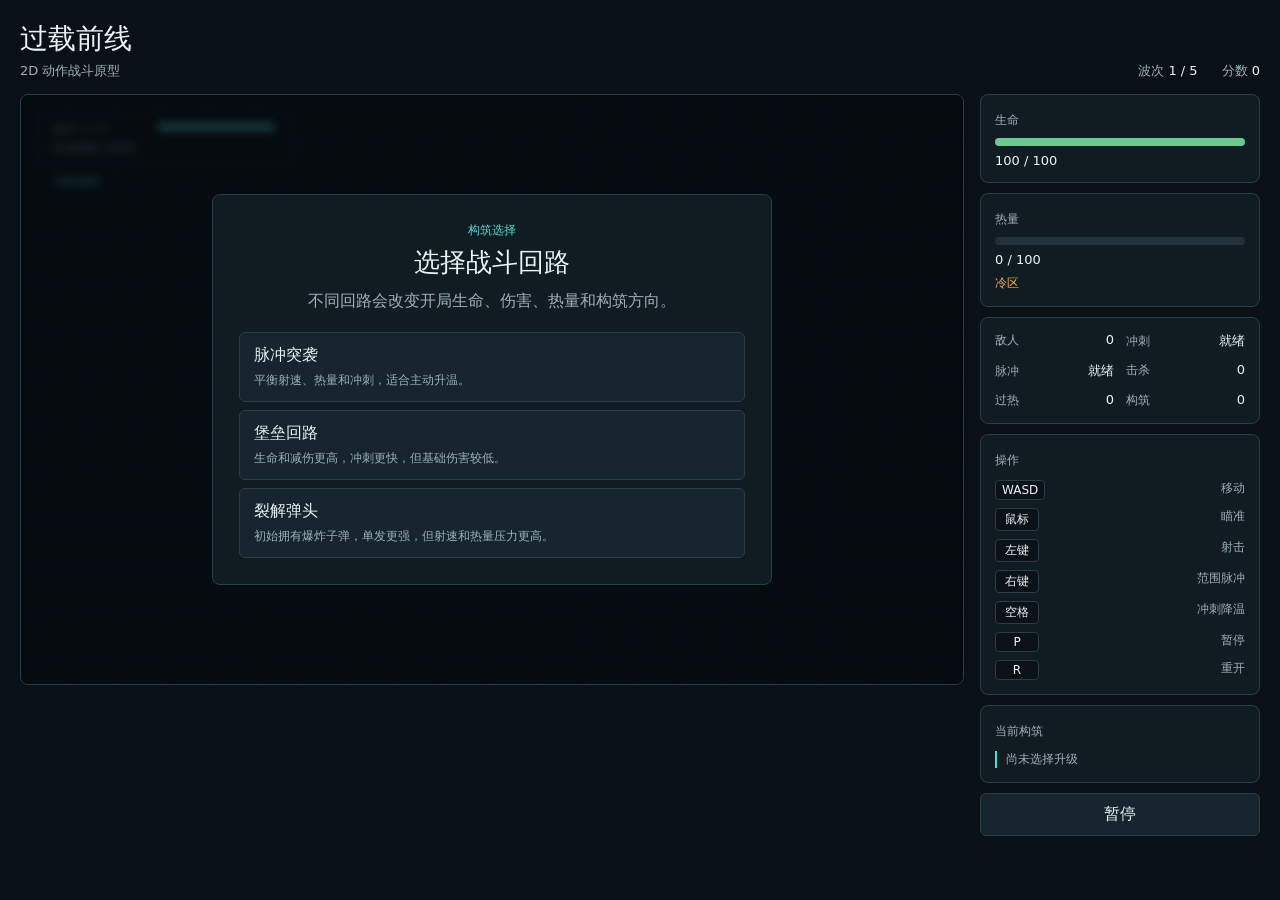
<file: index.html>
<!doctype html>
<html lang="zh-CN">
<head>
  <meta charset="utf-8">
  <meta name="viewport" content="width=device-width, initial-scale=1">
  <meta http-equiv="refresh" content="0; url=./game/index.html">
  <title>过载前线</title>
</head>
<body>
  <p><a href="./game/index.html">进入过载前线在线试玩</a></p>
</body>
</html>
</file>
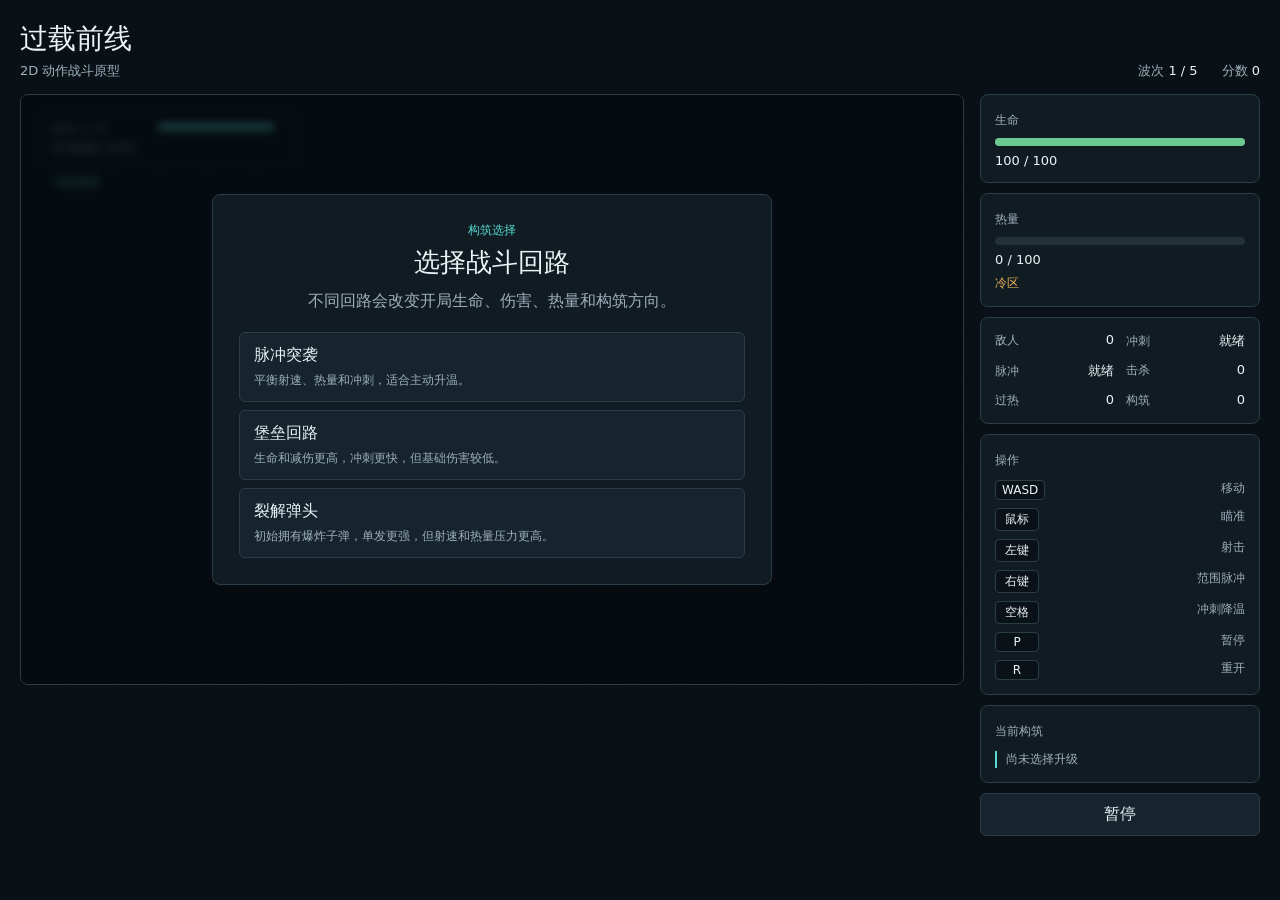
<file: game/index.html>
<!doctype html>
<html lang="zh-CN">
<head>
  <meta charset="utf-8">
  <meta name="viewport" content="width=device-width, initial-scale=1">
  <title>过载前线</title>
  <link rel="stylesheet" href="style.css">
</head>
<body>
  <div class="app-shell">
    <header class="topbar">
      <div>
        <h1>过载前线</h1>
        <p>2D 动作战斗原型</p>
      </div>
      <div class="run-state">
        <span>波次 <strong id="waveValue">1 / 5</strong></span>
        <span>分数 <strong id="scoreValue">0</strong></span>
      </div>
    </header>

    <main class="game-layout">
      <section class="stage-wrap">
        <canvas id="gameCanvas" width="960" height="600" aria-label="2D 战斗区域"></canvas>
        <div id="overlay" class="overlay">
          <div class="overlay-panel">
            <p id="overlayEyebrow" class="eyebrow">系统测试</p>
            <h2 id="overlayTitle">准备进入战斗</h2>
            <p id="overlayText">用移动、射击和冲刺控制热量，撑过五轮敌群。</p>
            <div id="upgradeChoices" class="upgrade-choices"></div>
            <button id="primaryAction" class="primary-action" type="button">开始战斗</button>
          </div>
        </div>
        <div id="heatWarning" class="heat-warning">热量即将达到危险值</div>
      </section>

      <aside class="side-panel">
        <section class="panel-block">
          <span class="panel-label">生命</span>
          <div class="meter"><div id="healthFill" class="meter-fill health-fill"></div></div>
          <strong id="healthValue" class="panel-value">100 / 100</strong>
        </section>

        <section class="panel-block heat-block">
          <span class="panel-label">热量</span>
          <div class="meter"><div id="heatFill" class="meter-fill heat-fill"></div></div>
          <strong id="heatValue" class="panel-value">0 / 100</strong>
          <span id="heatState" class="state-label">冷区</span>
        </section>

        <section class="stats-grid">
          <div><span>敌人</span><strong id="enemyValue">0</strong></div>
          <div><span>冲刺</span><strong id="dashValue">就绪</strong></div>
          <div><span>脉冲</span><strong id="pulseValue">就绪</strong></div>
          <div><span>击杀</span><strong id="killValue">0</strong></div>
          <div><span>过热</span><strong id="overheatValue">0</strong></div>
          <div><span>构筑</span><strong id="buildValue">0</strong></div>
        </section>

        <section class="panel-block controls-block">
          <span class="panel-label">操作</span>
          <div class="controls-list">
            <span><kbd>WASD</kbd> 移动</span>
            <span><kbd>鼠标</kbd> 瞄准</span>
            <span><kbd>左键</kbd> 射击</span>
            <span><kbd>右键</kbd> 范围脉冲</span>
            <span><kbd>空格</kbd> 冲刺降温</span>
            <span><kbd>P</kbd> 暂停</span>
            <span><kbd>R</kbd> 重开</span>
          </div>
        </section>

        <section class="panel-block build-block">
          <span class="panel-label">当前构筑</span>
          <div id="buildList" class="build-list">
            <span>尚未选择升级</span>
          </div>
        </section>

        <button id="pauseButton" class="secondary-action" type="button">暂停</button>
      </aside>
    </main>
  </div>
  <script src="game.js"></script>
</body>
</html>
</file>
<file: game/style.css>
:root {
  color-scheme: dark;
  --page: #091116;
  --panel: #101b22;
  --panel-strong: #15242d;
  --border: #2b3d48;
  --text: #eaf3f7;
  --muted: #9fb0ba;
  --cyan: #56d8d0;
  --amber: #f1b55d;
  --red: #ec6b63;
  --green: #6cc891;
}

* {
  box-sizing: border-box;
}

html,
body {
  min-height: 100%;
  margin: 0;
}

body {
  background: var(--page);
  color: var(--text);
  font-family: ui-sans-serif, system-ui, -apple-system, "Segoe UI", sans-serif;
}

button,
kbd {
  font: inherit;
}

.app-shell {
  width: min(1440px, 100%);
  margin: 0 auto;
  padding: 20px;
}

.topbar {
  display: flex;
  align-items: end;
  justify-content: space-between;
  gap: 24px;
  margin-bottom: 14px;
}

.topbar h1 {
  margin: 0;
  font-size: 28px;
  font-weight: 500;
}

.topbar p {
  margin: 4px 0 0;
  color: var(--muted);
  font-size: 13px;
}

.run-state {
  display: flex;
  gap: 24px;
  color: var(--muted);
  font-size: 13px;
}

.run-state strong {
  color: var(--text);
  font-weight: 500;
}

.game-layout {
  display: grid;
  grid-template-columns: minmax(0, 1fr) 280px;
  gap: 16px;
  align-items: start;
}

.stage-wrap {
  position: relative;
  overflow: hidden;
  border: 1px solid var(--border);
  border-radius: 8px;
  background: #081015;
}

#gameCanvas {
  display: block;
  width: 100%;
  height: auto;
  aspect-ratio: 8 / 5;
  cursor: crosshair;
  touch-action: none;
}

.overlay {
  position: absolute;
  inset: 0;
  display: grid;
  place-items: center;
  padding: 24px;
  background: rgba(5, 10, 14, 0.72);
  backdrop-filter: blur(4px);
}

.overlay[hidden] {
  display: none;
}

.overlay-panel {
  width: min(560px, 100%);
  padding: 26px;
  border: 1px solid var(--border);
  border-radius: 8px;
  background: var(--panel);
  text-align: center;
}

.overlay-panel h2 {
  margin: 5px 0 8px;
  font-size: 26px;
  font-weight: 500;
}

.overlay-panel p {
  margin: 0;
  color: var(--muted);
  line-height: 1.6;
}

.eyebrow {
  color: var(--cyan) !important;
  font-size: 12px;
  letter-spacing: 0;
  text-transform: uppercase;
}

.primary-action,
.secondary-action,
.upgrade-button {
  border: 1px solid var(--border);
  border-radius: 6px;
  color: var(--text);
  background: var(--panel-strong);
  cursor: pointer;
}

.primary-action {
  margin-top: 20px;
  padding: 11px 26px;
  border-color: var(--cyan);
  background: var(--cyan);
  color: #071113;
  font-weight: 500;
}

.secondary-action {
  width: 100%;
  padding: 10px;
}

.primary-action:hover,
.secondary-action:hover,
.upgrade-button:hover {
  filter: brightness(1.1);
}

.upgrade-choices {
  display: grid;
  gap: 8px;
  margin-top: 18px;
}

.upgrade-button {
  width: 100%;
  padding: 12px 14px;
  text-align: left;
}

.upgrade-button strong {
  display: block;
  margin-bottom: 3px;
  font-weight: 500;
}

.upgrade-button span {
  color: var(--muted);
  font-size: 12px;
}

.heat-warning {
  position: absolute;
  top: 14px;
  left: 50%;
  padding: 7px 12px;
  border: 1px solid color-mix(in srgb, var(--red) 70%, transparent);
  border-radius: 6px;
  background: rgba(236, 107, 99, 0.14);
  color: #ffd7d3;
  font-size: 12px;
  transform: translateX(-50%);
  opacity: 0;
  transition: opacity 120ms ease;
}

.heat-warning.visible {
  opacity: 1;
}

.side-panel {
  display: grid;
  gap: 10px;
}

.panel-block,
.stats-grid {
  padding: 14px;
  border: 1px solid var(--border);
  border-radius: 8px;
  background: var(--panel);
}

.panel-label,
.stats-grid span {
  color: var(--muted);
  font-size: 12px;
}

.panel-value {
  display: block;
  margin-top: 7px;
  font-size: 13px;
  font-weight: 500;
}

.meter {
  height: 8px;
  margin-top: 9px;
  overflow: hidden;
  border-radius: 999px;
  background: #22313a;
}

.meter-fill {
  width: 0;
  height: 100%;
  transition: width 100ms linear;
}

.health-fill {
  background: var(--green);
}

.heat-fill {
  background: var(--amber);
}

.heat-block.hot .heat-fill {
  background: var(--red);
}

.state-label {
  display: inline-block;
  margin-top: 8px;
  color: var(--amber);
  font-size: 12px;
}

.heat-block.hot .state-label {
  color: var(--red);
}

.stats-grid {
  display: grid;
  grid-template-columns: 1fr 1fr;
  gap: 12px;
}

.stats-grid div {
  display: flex;
  align-items: baseline;
  justify-content: space-between;
  gap: 8px;
}

.stats-grid strong {
  font-size: 13px;
  font-weight: 500;
}

.controls-list,
.build-list {
  display: grid;
  gap: 8px;
  margin-top: 11px;
  color: var(--muted);
  font-size: 12px;
}

.controls-list span {
  display: flex;
  justify-content: space-between;
  gap: 12px;
}

kbd {
  min-width: 44px;
  padding: 2px 6px;
  border: 1px solid var(--border);
  border-radius: 4px;
  background: #0a1217;
  color: var(--text);
  text-align: center;
}

.build-list span {
  padding-left: 9px;
  border-left: 2px solid var(--cyan);
}

@media (prefers-reduced-motion: reduce) {
  .heat-warning,
  .meter-fill {
    transition: none;
  }
}

@media (max-width: 900px) {
  .game-layout {
    grid-template-columns: 1fr;
  }

  .side-panel {
    grid-template-columns: repeat(2, minmax(0, 1fr));
  }

  .controls-block,
  .build-block,
  .secondary-action {
    grid-column: 1 / -1;
  }
}

@media (max-width: 560px) {
  .app-shell {
    padding: 10px;
  }

  .topbar {
    align-items: start;
    flex-direction: column;
    gap: 10px;
  }

  .side-panel {
    grid-template-columns: 1fr;
  }

  .overlay-panel {
    padding: 18px;
  }

  .overlay-panel h2 {
    font-size: 21px;
  }
}
</file>
